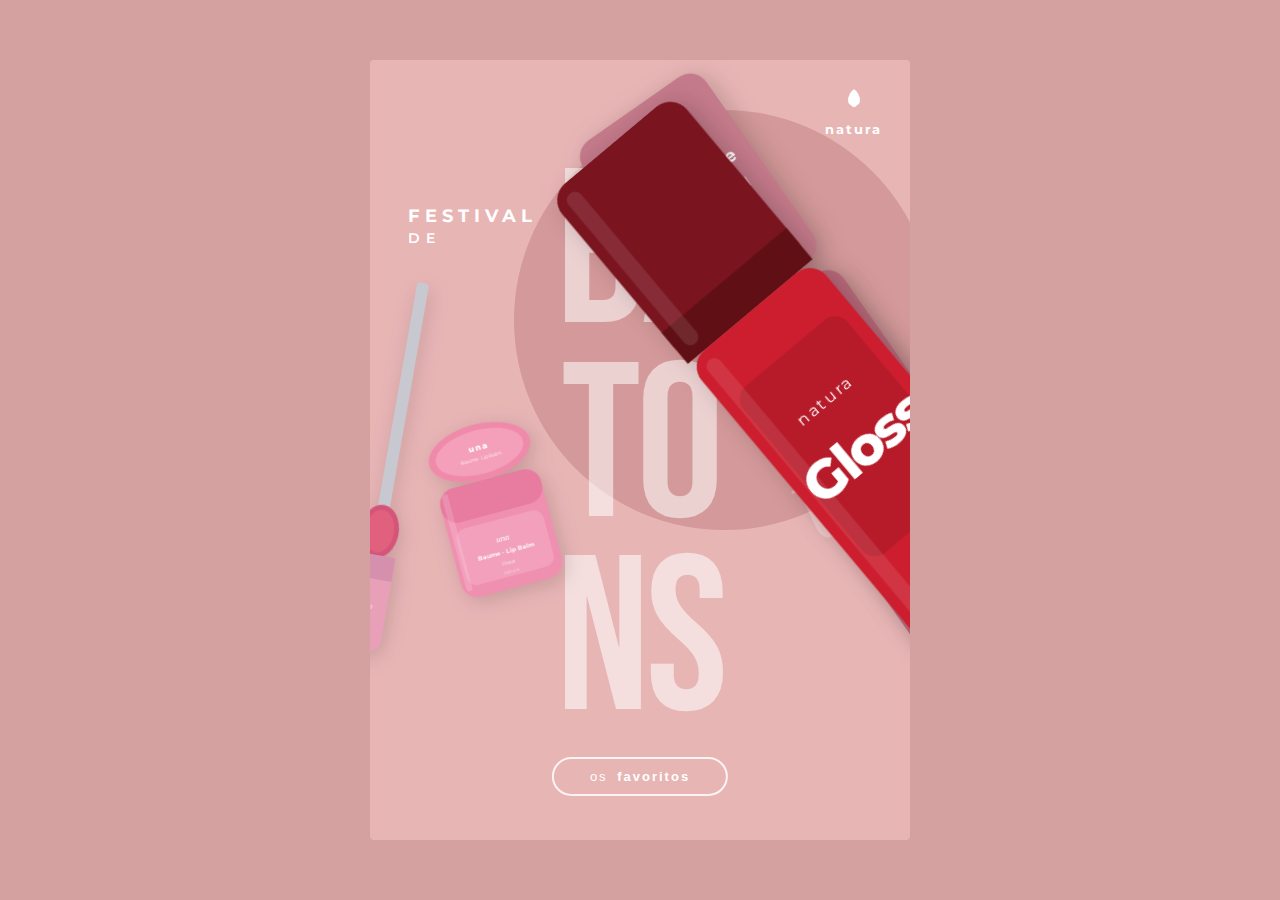
<file: index.html>
<!DOCTYPE html>
<html lang="pt-BR">
<head>
<meta charset="UTF-8">
<meta name="viewport" content="width=device-width, initial-scale=1.0">
<title>Festival de Batons – Natura</title>

<link href="https://fonts.googleapis.com/css2?family=Bebas+Neue&family=Montserrat:wght@400;600;700;800&display=swap" rel="stylesheet">
<link rel="stylesheet" href="style.css">

</head>
<body>

<div class="card">

  <!-- Background circle -->
  <div class="bg-circle"></div>

  <!-- Giant background lettering -->
  <div class="giant-text">BA&#10;TO&#10;NS</div>

  <!-- Natura logo -->
  <div class="logo">
    <svg class="logo-icon" viewBox="0 0 40 40" fill="none" xmlns="http://www.w3.org/2000/svg">
      <path d="M20 8 C20 8 14 12 14 19 C14 24 17 27 20 28 C23 27 26 24 26 19 C26 12 20 8 20 8Z" fill="white" opacity="0.9"/>
      <path d="M20 8 C20 8 26 12 26 19 C26 24 23 27 20 28 C17 27 14 24 14 19 C14 12 20 8 20 8Z" fill="white" opacity="0.7"/>
      <ellipse cx="20" cy="20" rx="5" ry="7" fill="white" opacity="0.9" transform="rotate(60 20 20)"/>
      <ellipse cx="20" cy="20" rx="5" ry="7" fill="white" opacity="0.9" transform="rotate(-60 20 20)"/>
      <ellipse cx="20" cy="20" rx="5" ry="7" fill="white" opacity="0.9"/>
    </svg>
    <span class="logo-name">natura</span>
  </div>

  <!-- Header text -->
  <div class="header-text">
    <span class="festival">festival</span>
    <span class="de">de</span>
  </div>

  <!-- PRODUCT 1 -->
  <div class="product-1">
    <svg viewBox="0 0 80 260" xmlns="http://www.w3.org/2000/svg">
      <rect x="10" y="0" width="60" height="90" rx="8" fill="#c47a8a"/>
      <text x="40" y="30" text-anchor="middle" fill="white" font-size="7" font-family="Montserrat" font-weight="700">Batom/</text>
      <text x="40" y="40" text-anchor="middle" fill="white" font-size="7" font-family="Montserrat" font-weight="700">Labial Matte</text>
      <text x="40" y="52" text-anchor="middle" fill="rgba(255,255,255,0.7)" font-size="5.5" font-family="Montserrat">indutransferível</text>
      <rect x="10" y="96" width="60" height="155" rx="8" fill="#b8697a"/>
      <text x="40" y="185" text-anchor="middle" fill="rgba(255,255,255,0.25)" font-size="52" font-family="Georgia" font-style="italic">una</text>
      <text x="40" y="240" text-anchor="middle" fill="rgba(255,255,255,0.5)" font-size="7" font-family="Montserrat" letter-spacing="1">natura</text>
      <rect x="14" y="100" width="8" height="148" rx="4" fill="rgba(255,255,255,0.12)"/>
    </svg>
  </div>

  <!-- PRODUCT 2 -->
  <div class="product-2">
    <svg viewBox="0 0 50 320" xmlns="http://www.w3.org/2000/svg">
      <rect x="20" y="0" width="10" height="200" rx="3" fill="#c8c8d0"/>
      <ellipse cx="25" cy="210" rx="16" ry="22" fill="#d4547a"/>
      <ellipse cx="25" cy="210" rx="12" ry="18" fill="#e0607e"/>
      <rect x="8" y="230" width="34" height="80" rx="10" fill="#e8a0b8"/>
      <rect x="8" y="230" width="34" height="20" fill="#d490ac"/>
      <text x="25" y="275" text-anchor="middle" fill="rgba(255,255,255,0.6)" font-size="7" font-family="Georgia" font-style="italic">una</text>
    </svg>
  </div>

  <!-- PRODUCT 3 -->
  <div class="product-3">
    <svg viewBox="0 0 130 180" xmlns="http://www.w3.org/2000/svg">
      <ellipse cx="65" cy="30" rx="52" ry="28" fill="#f08aaa"/>
      <ellipse cx="65" cy="30" rx="45" ry="22" fill="#f5a0ba"/>
      <text x="65" y="28" text-anchor="middle" fill="white" font-size="8" font-family="Montserrat" font-weight="800" letter-spacing="1">una</text>
      <text x="65" y="38" text-anchor="middle" fill="rgba(255,255,255,0.8)" font-size="5" font-family="Montserrat">Baume · Lip Balm</text>
      <rect x="13" y="58" width="104" height="112" rx="16" fill="#f090b0"/>
      <rect x="13" y="58" width="104" height="35" rx="16" fill="#e87ca0"/>
      <rect x="20" y="100" width="90" height="58" rx="10" fill="rgba(255,255,255,0.15)"/>
      <text x="65" y="122" text-anchor="middle" fill="white" font-size="9" font-family="Georgia" font-style="italic">una</text>
      <text x="65" y="135" text-anchor="middle" fill="rgba(255,255,255,0.9)" font-size="6" font-family="Montserrat" font-weight="700">Baume · Lip Balm</text>
      <text x="65" y="146" text-anchor="middle" fill="rgba(255,255,255,0.7)" font-size="5.5" font-family="Montserrat">Rosa</text>
      <text x="65" y="155" text-anchor="middle" fill="rgba(255,255,255,0.5)" font-size="5" font-family="Montserrat">natura</text>
      <rect x="17" y="62" width="6" height="100" rx="3" fill="rgba(255,255,255,0.15)"/>
    </svg>
  </div>

  <!-- PRODUCT 4 -->
  <div class="product-4">
    <svg viewBox="0 0 70 240" xmlns="http://www.w3.org/2000/svg">
      <rect x="5" y="0" width="60" height="80" rx="8" fill="#7a1520"/>
      <rect x="5" y="65" width="60" height="15" fill="#601015"/>
      <rect x="5" y="80" width="60" height="150" rx="8" fill="#cc1e2e"/>
      <rect x="10" y="100" width="50" height="80" rx="6" fill="rgba(0,0,0,0.1)"/>
      <text x="35" y="125" text-anchor="middle" fill="white" font-size="6" font-family="Montserrat" letter-spacing="1">natura</text>
      <text x="35" y="152" text-anchor="middle" fill="white" font-size="20" font-family="Montserrat" font-weight="800" letter-spacing="-1">Gloss</text>
      <rect x="9" y="4" width="6" height="72" rx="3" fill="rgba(255,255,255,0.1)"/>
      <rect x="9" y="84" width="6" height="142" rx="3" fill="rgba(255,255,255,0.1)"/>
    </svg>
  </div>

  <button class="cta-btn"><span>os</span> favoritos</button>

</div>

</body>
</html>
</file>
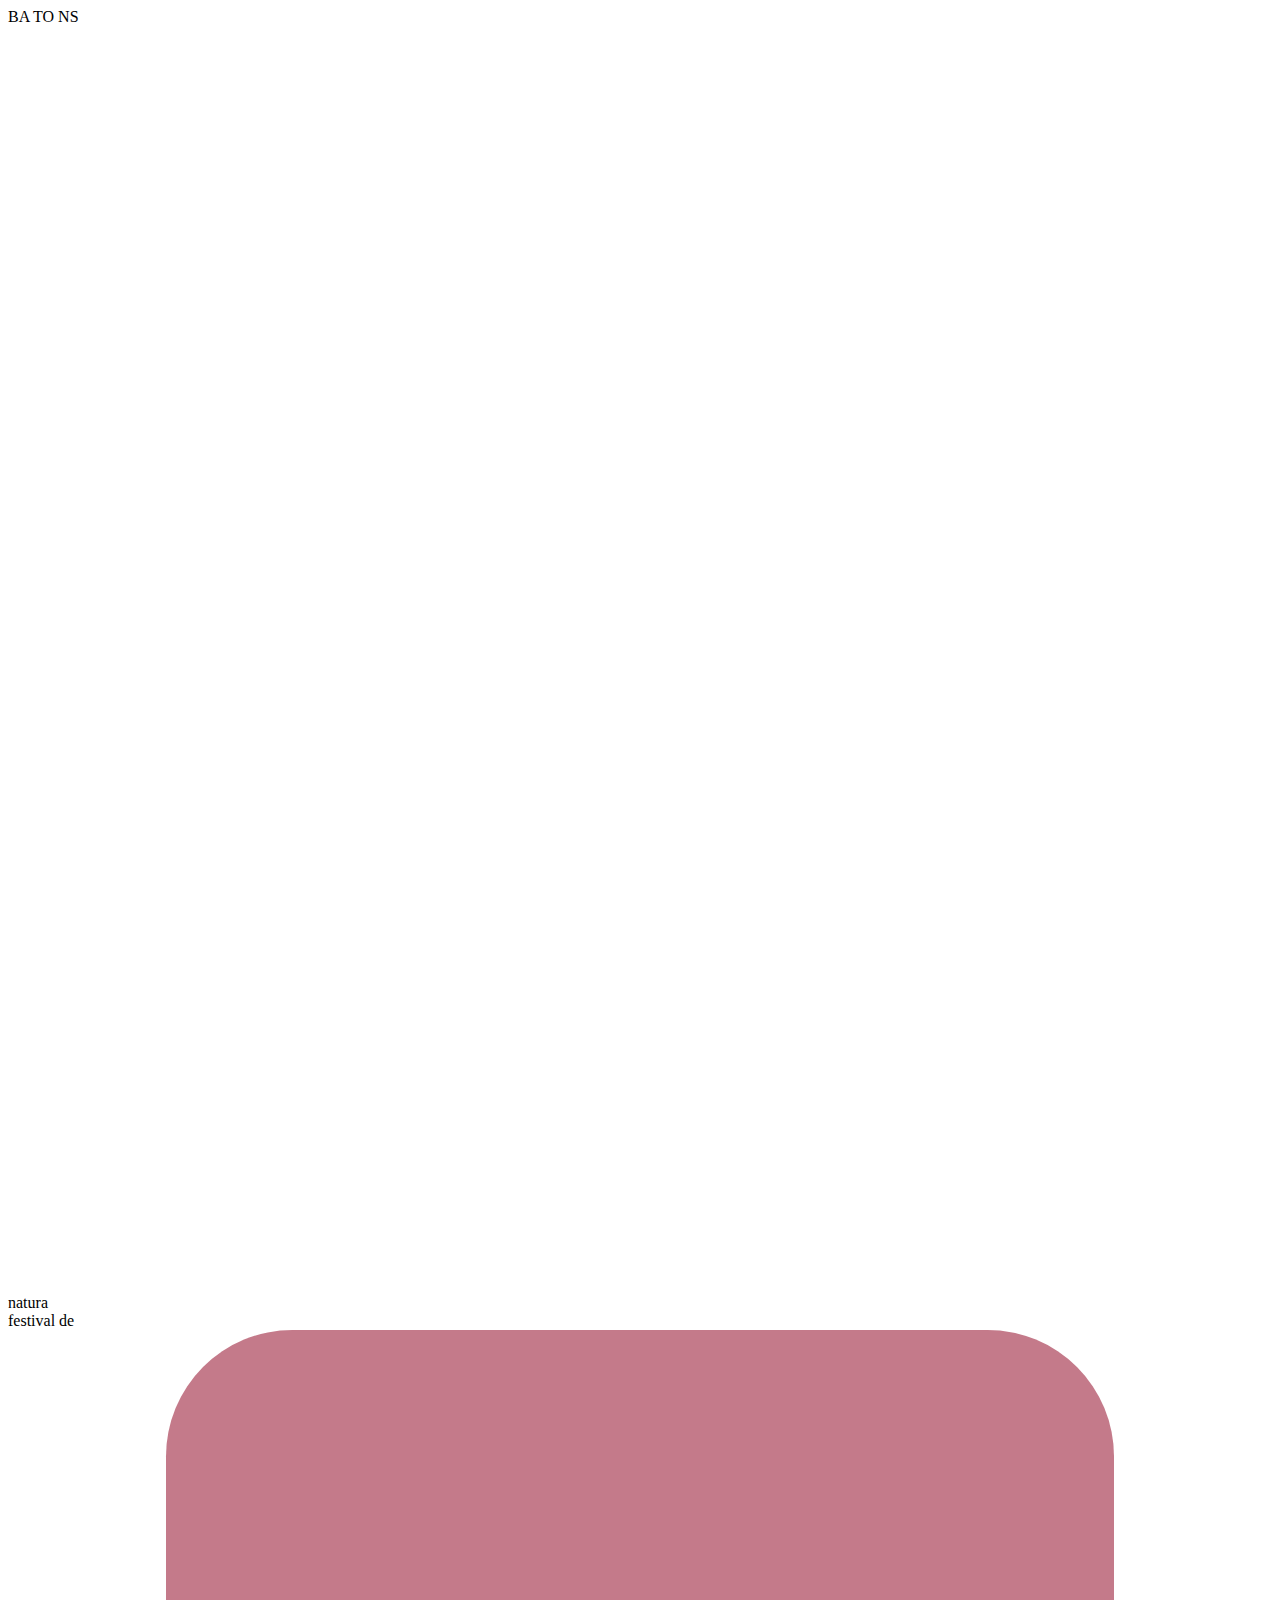
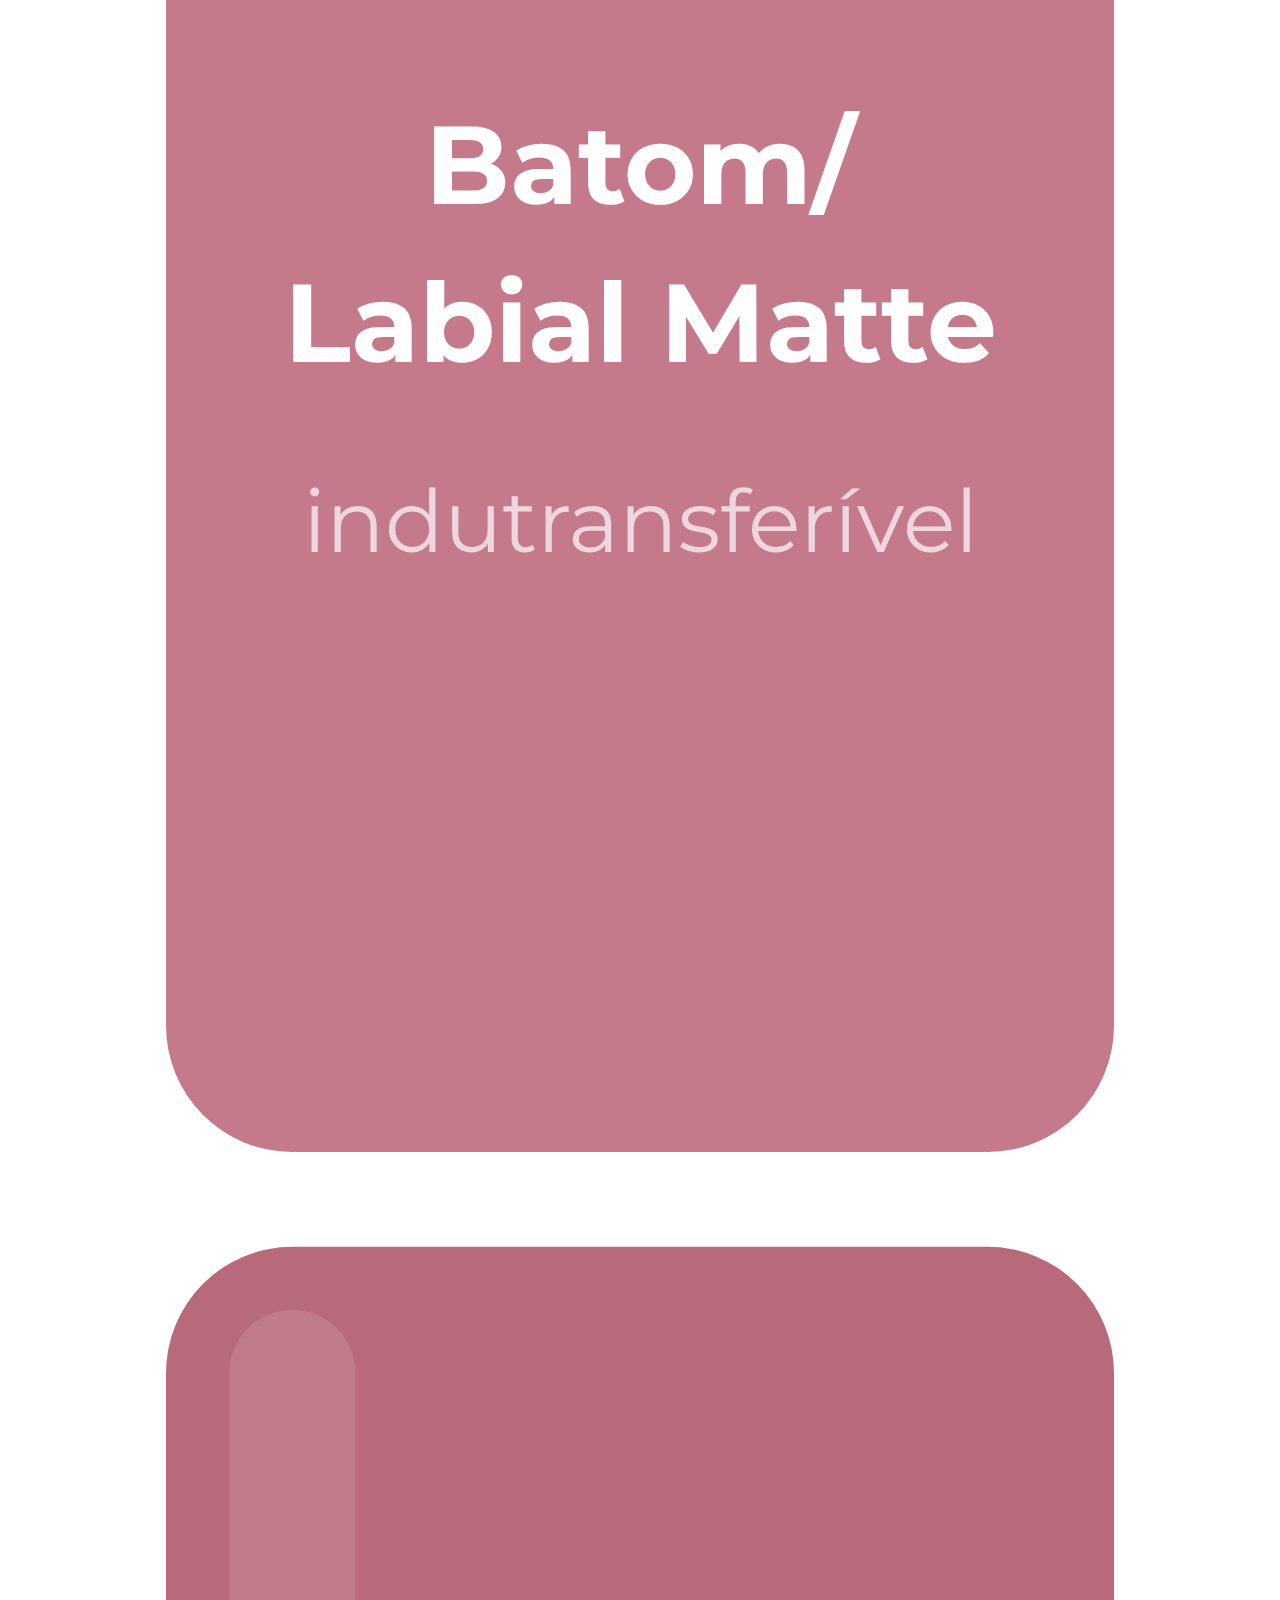
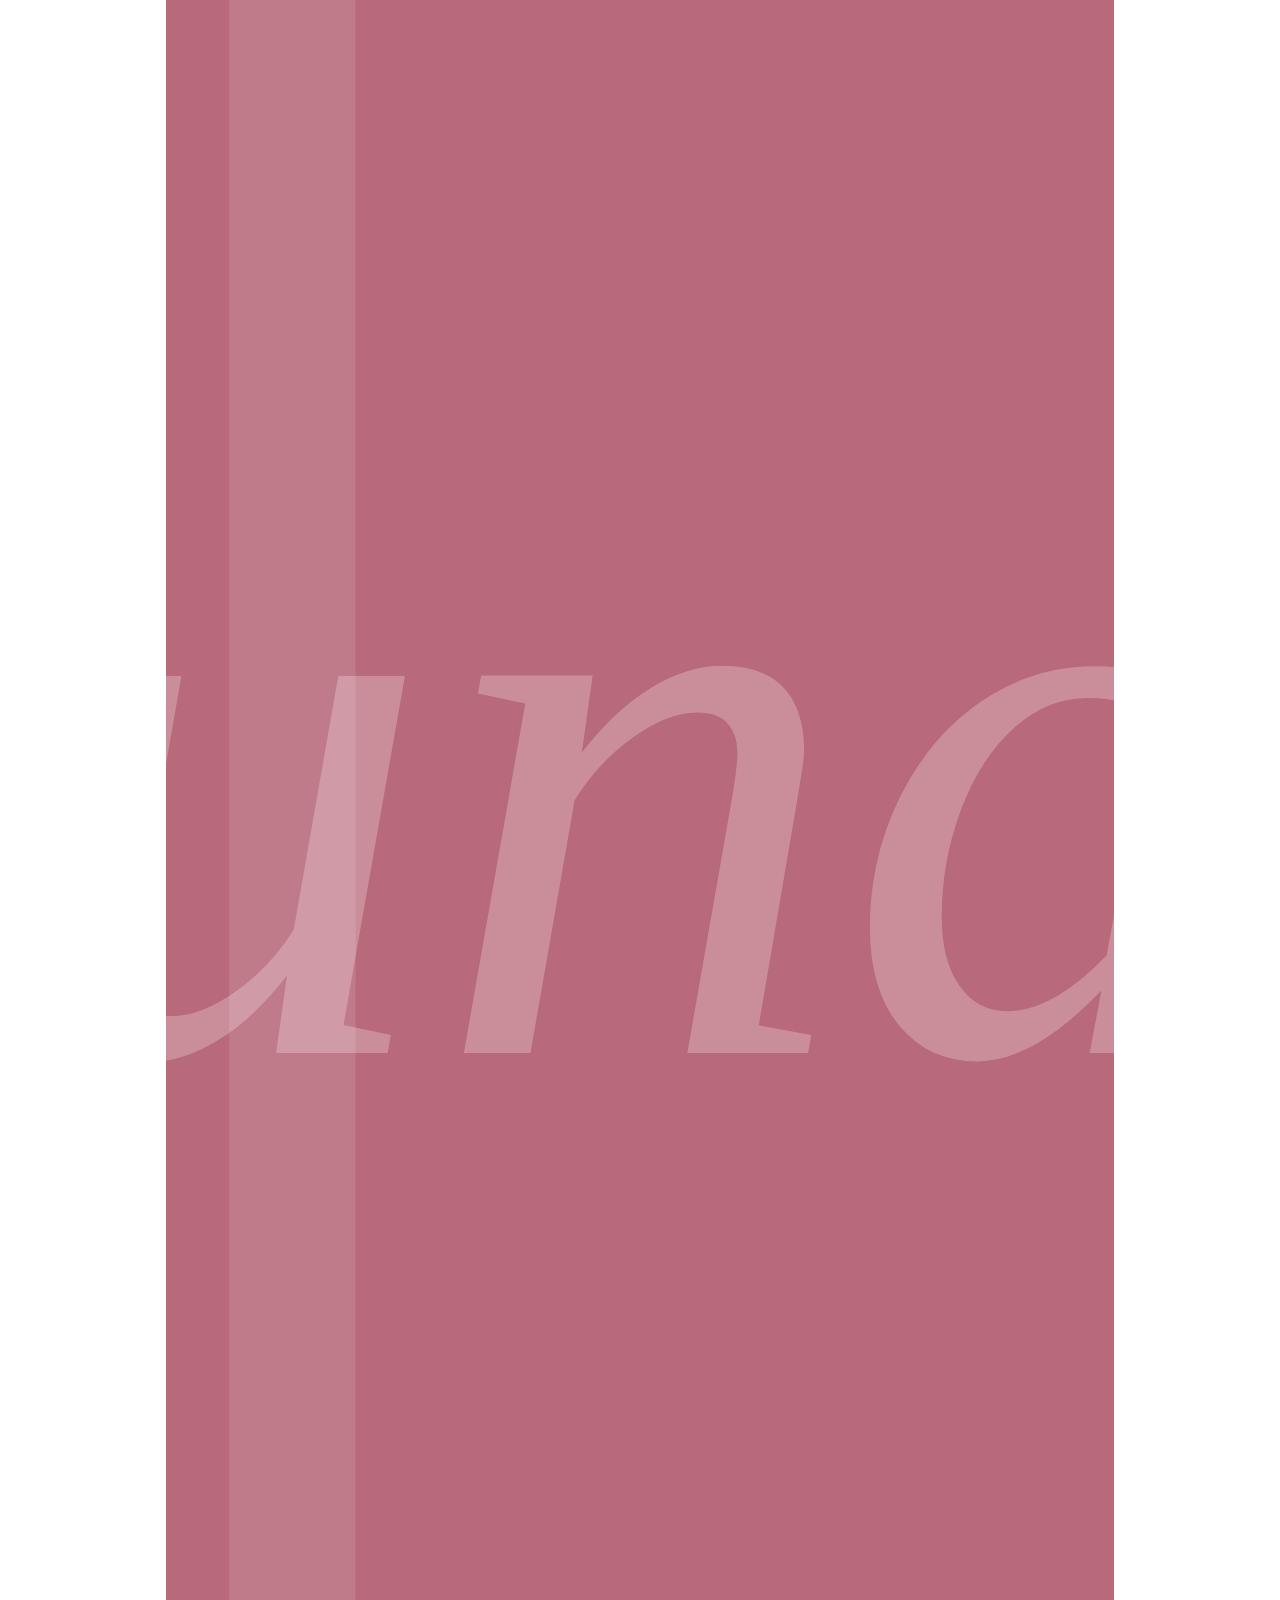
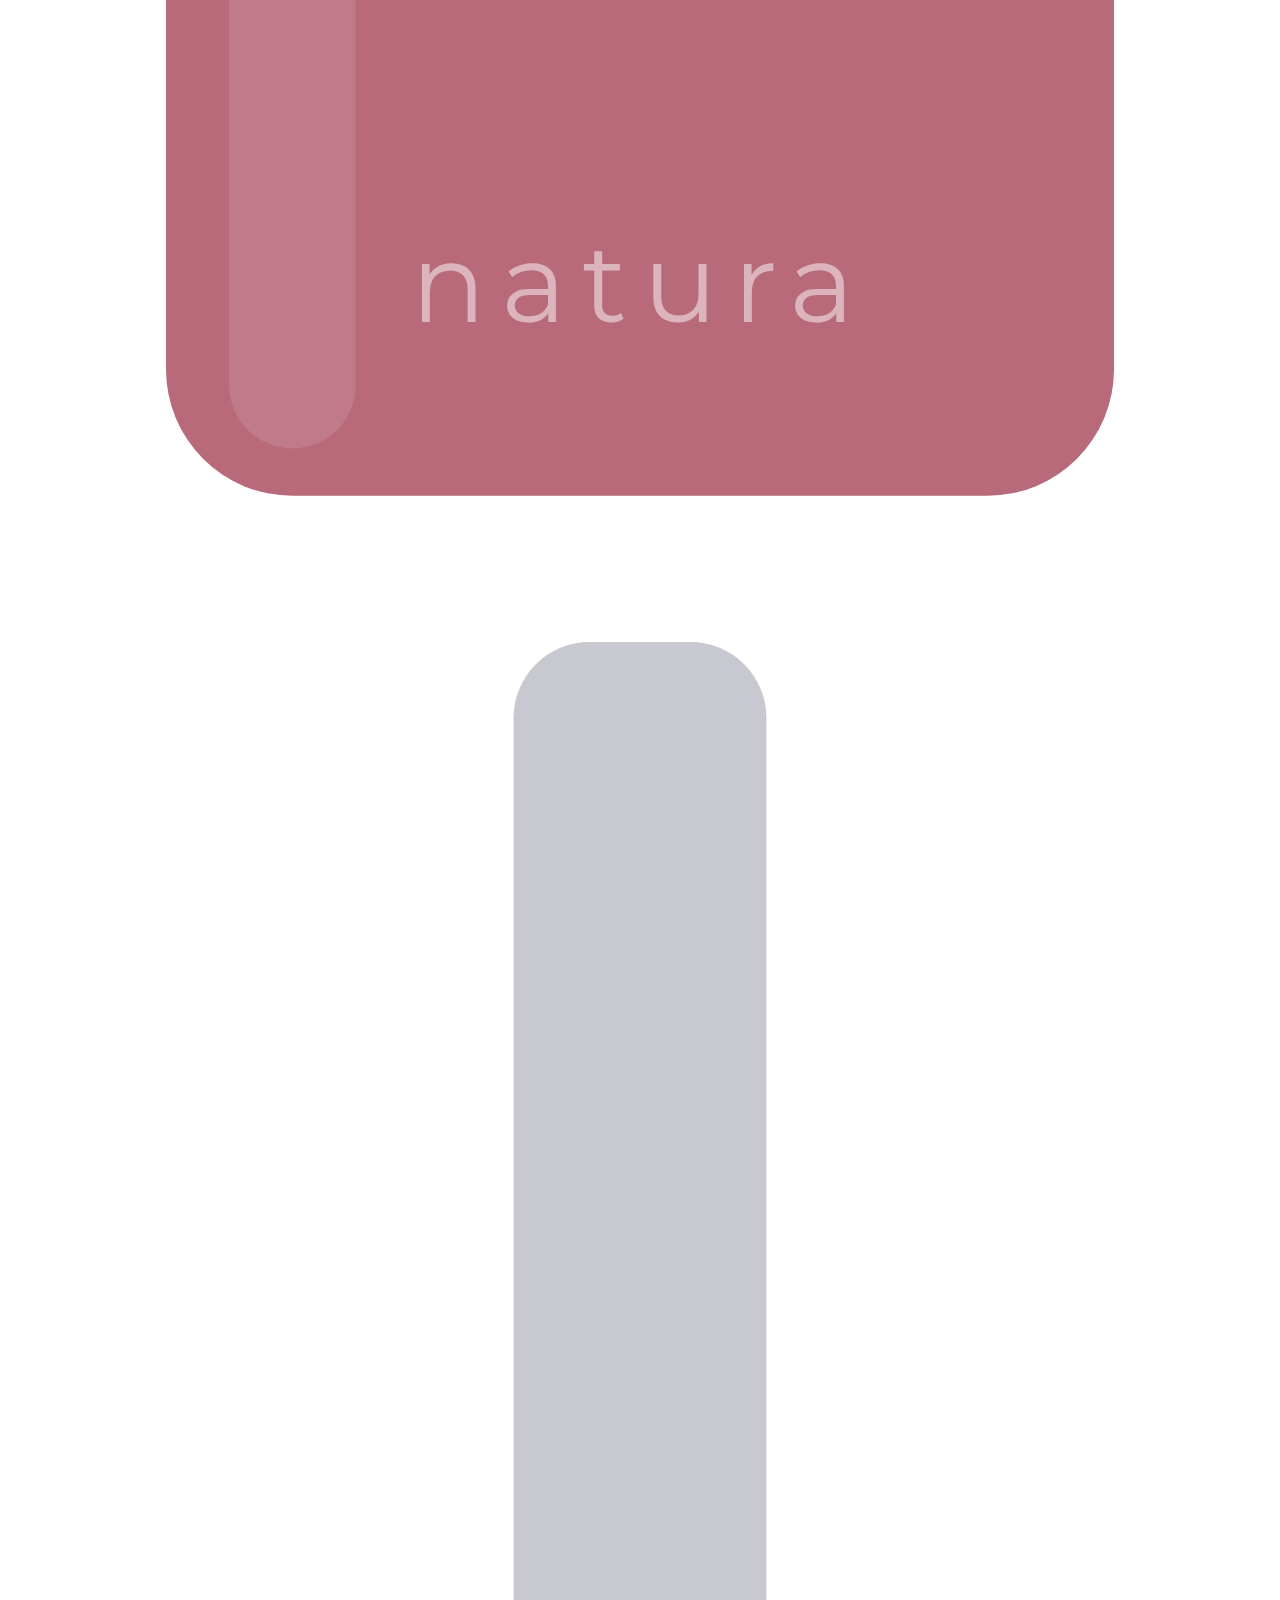
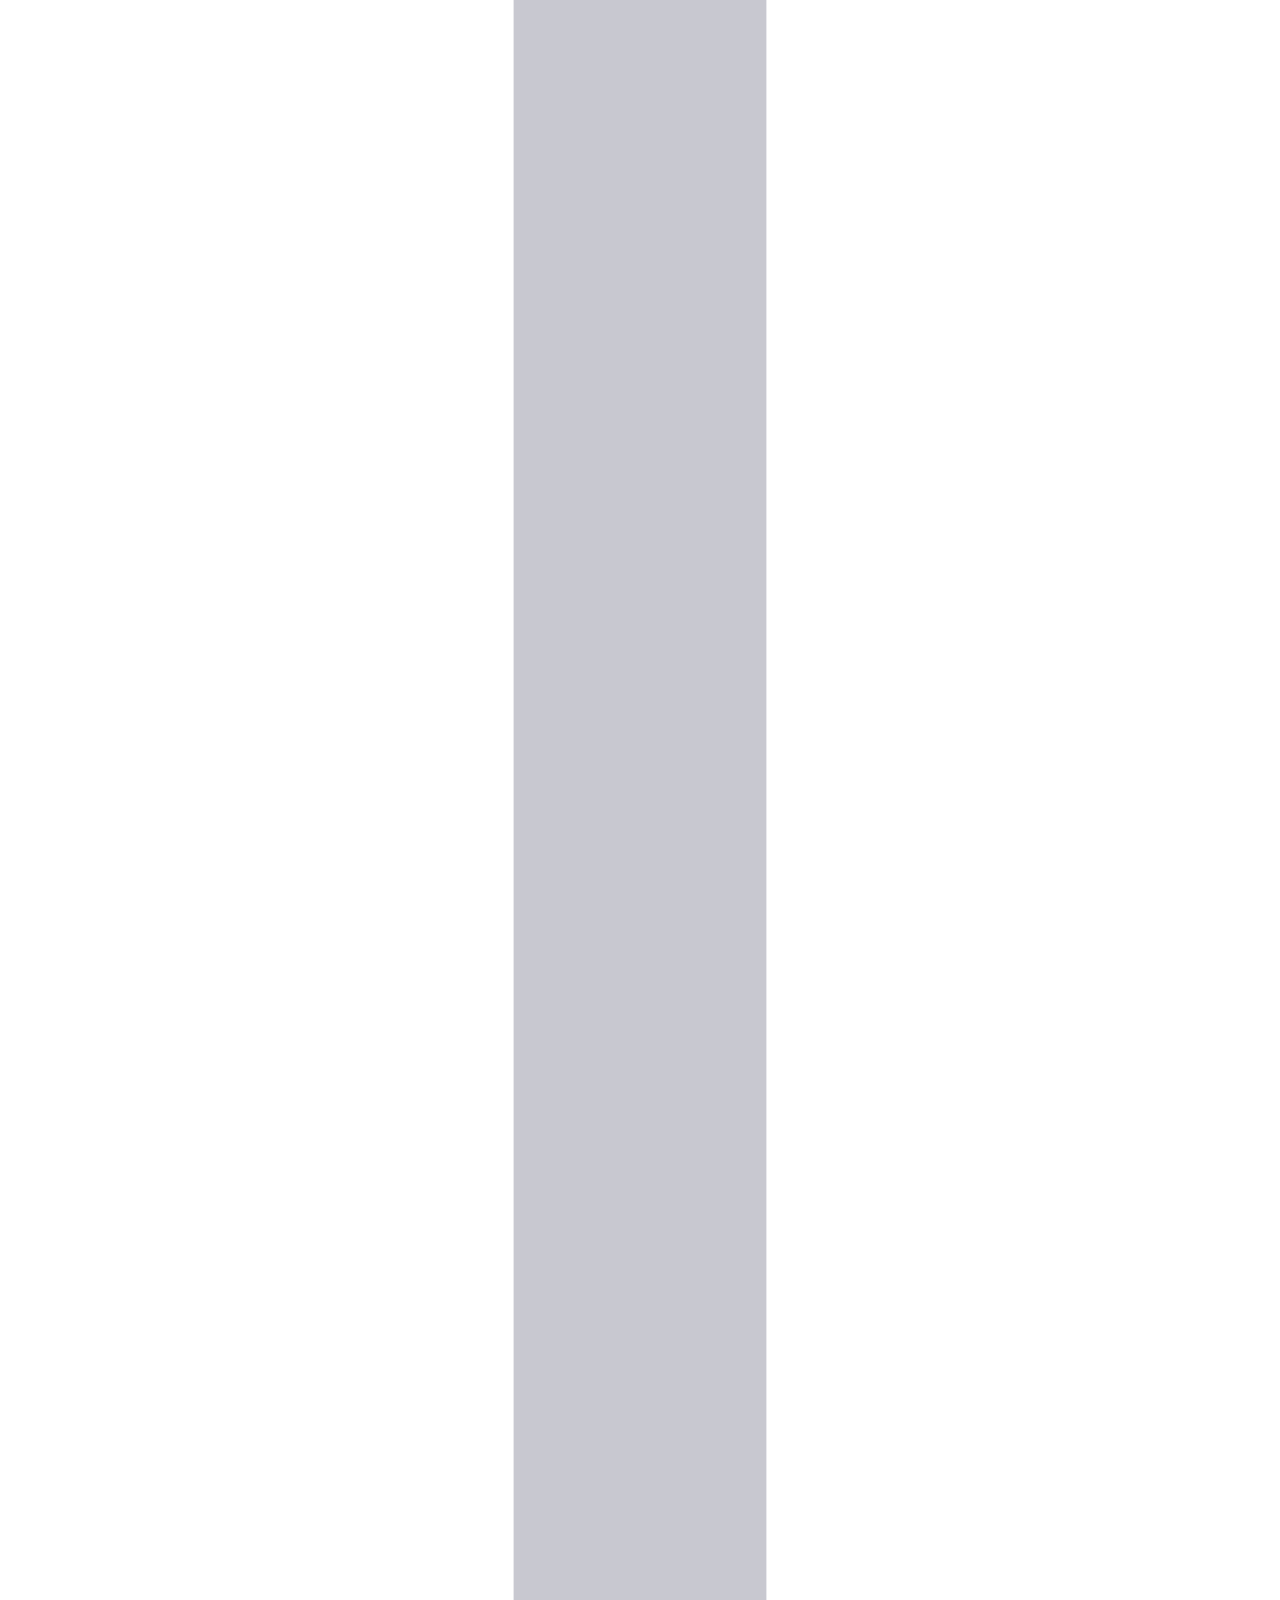
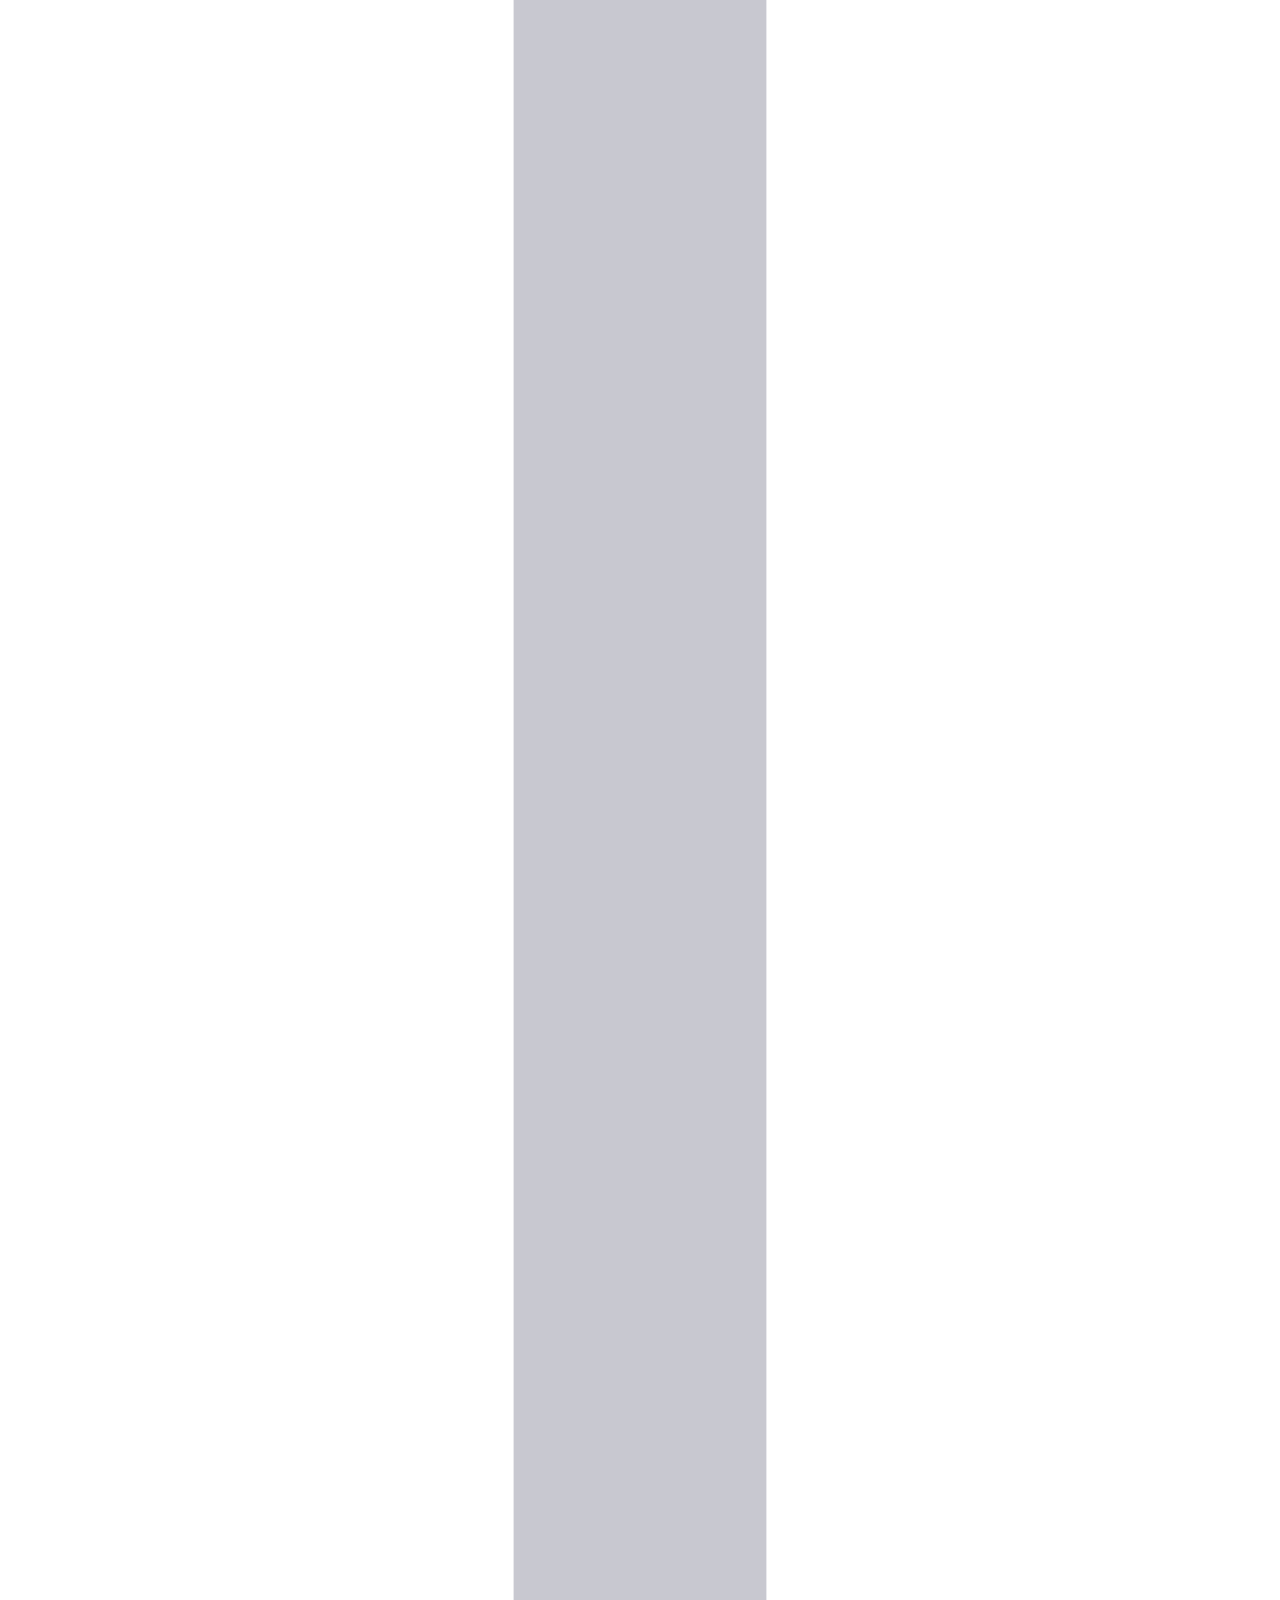
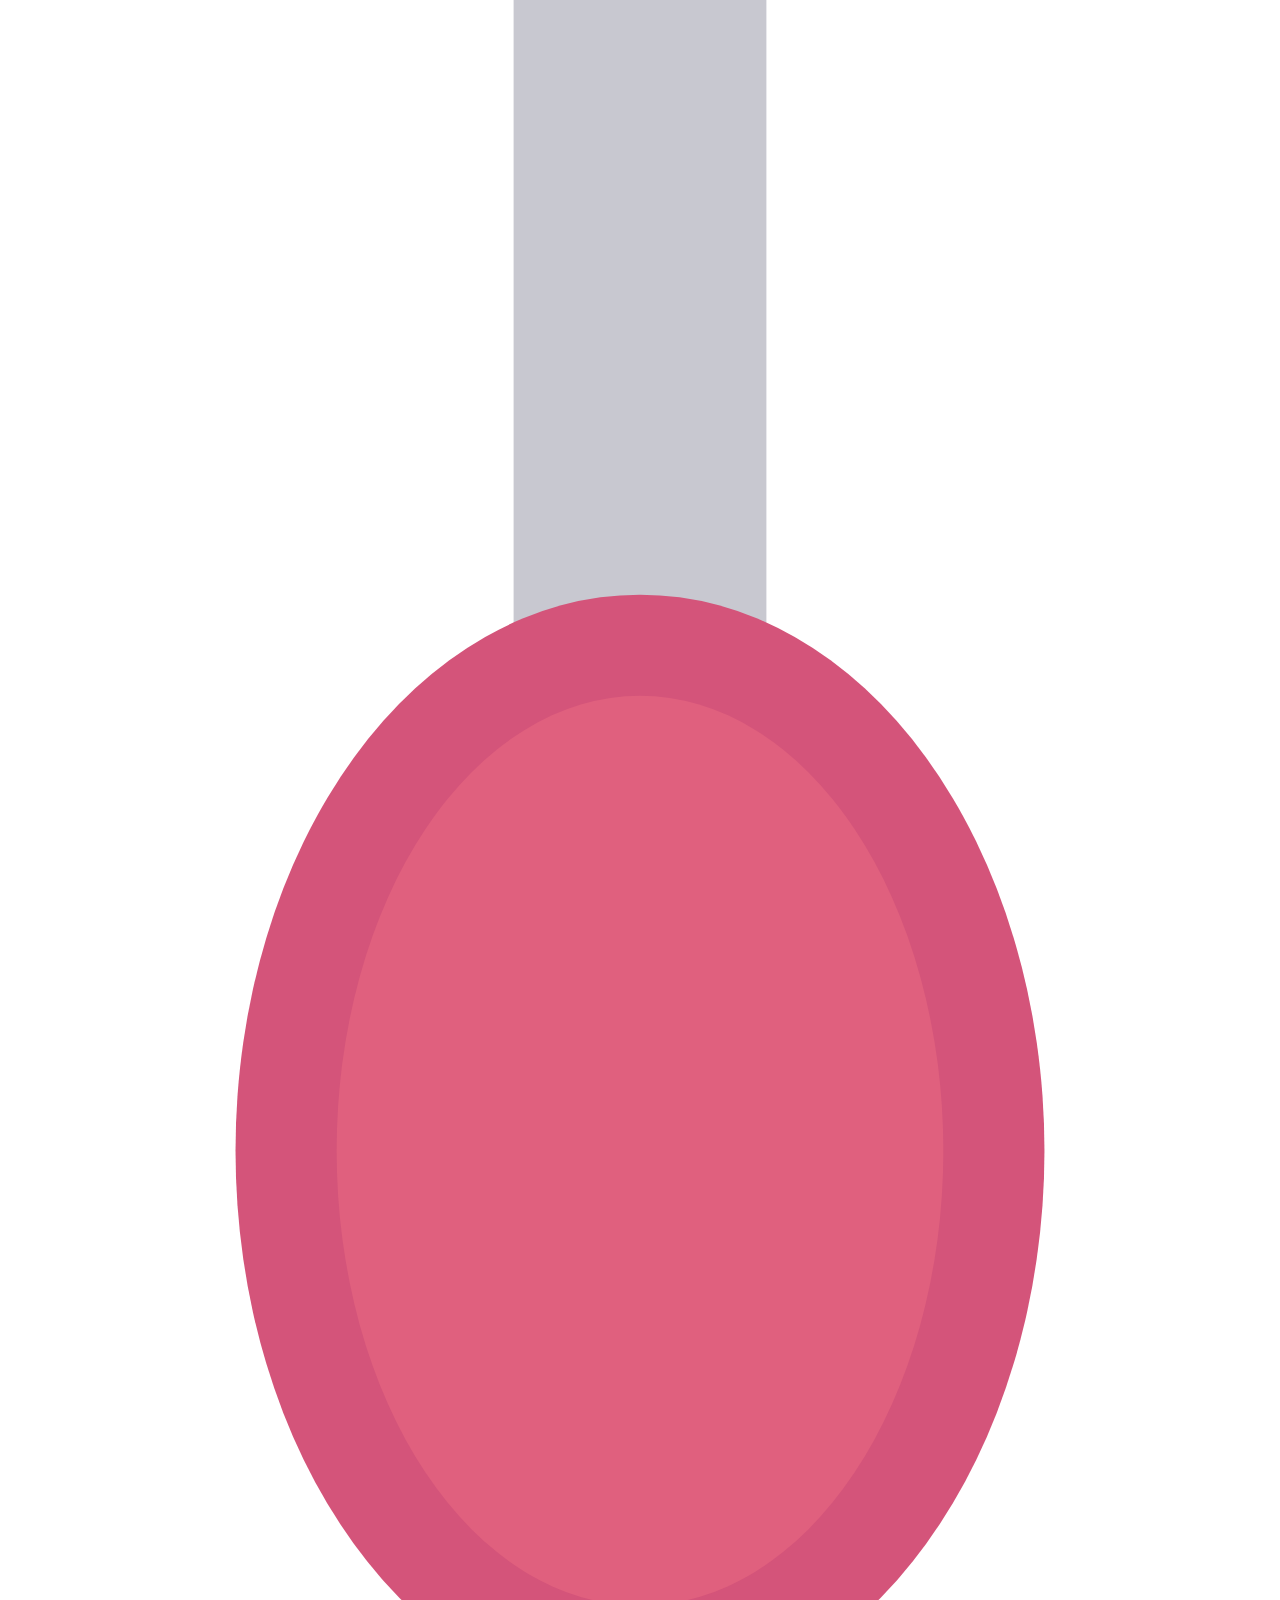
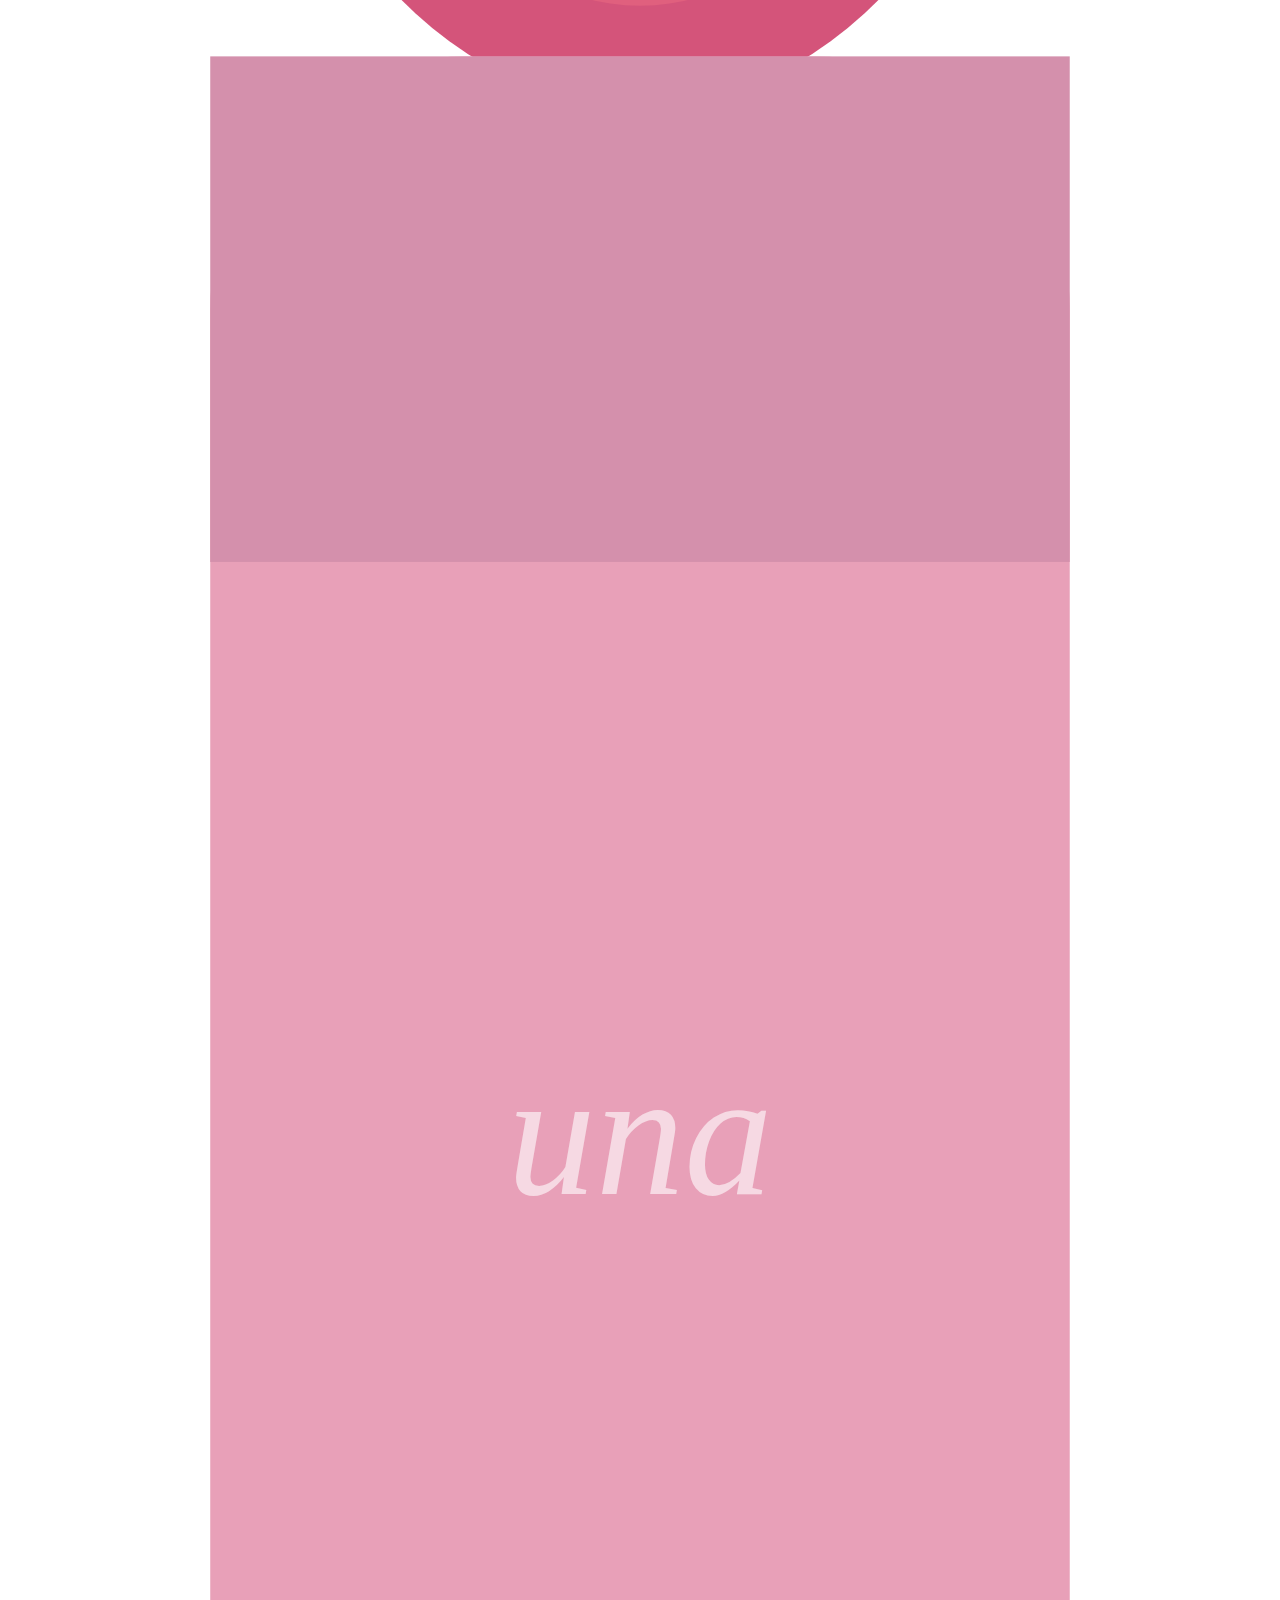
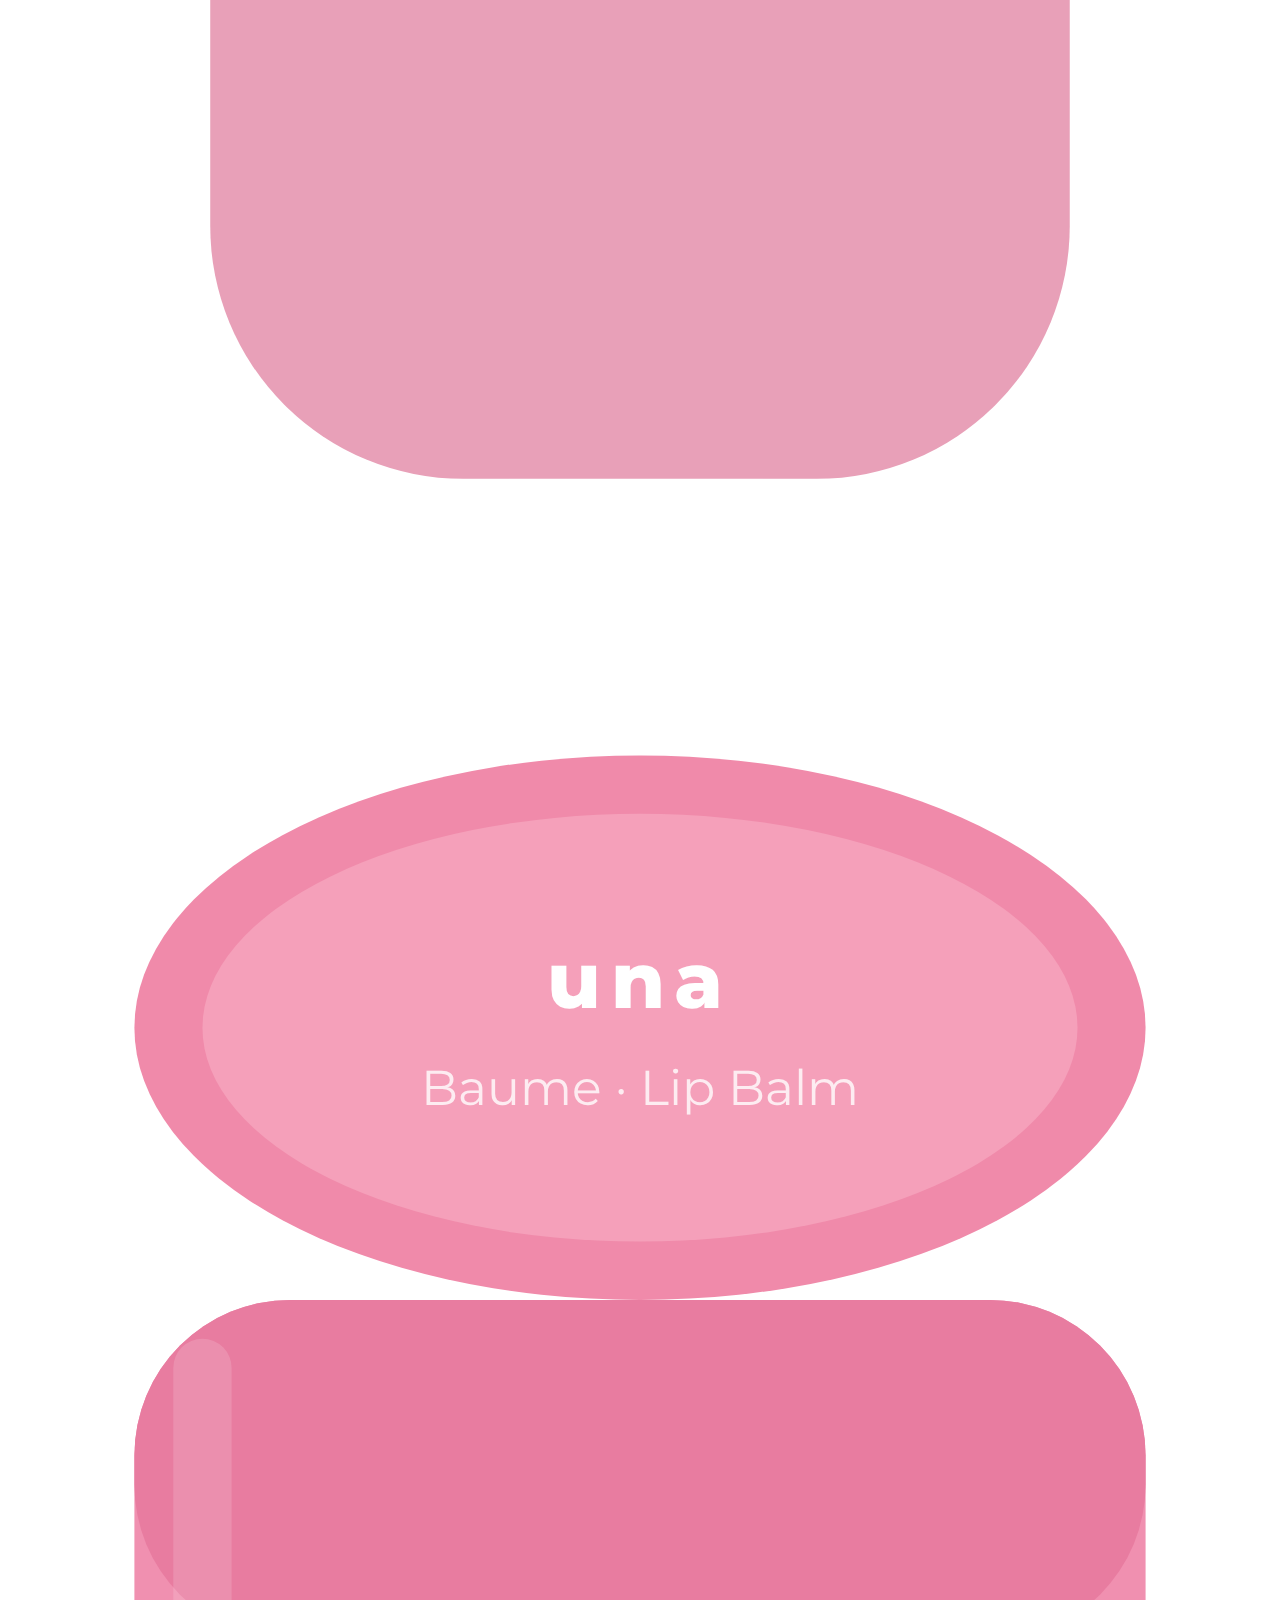
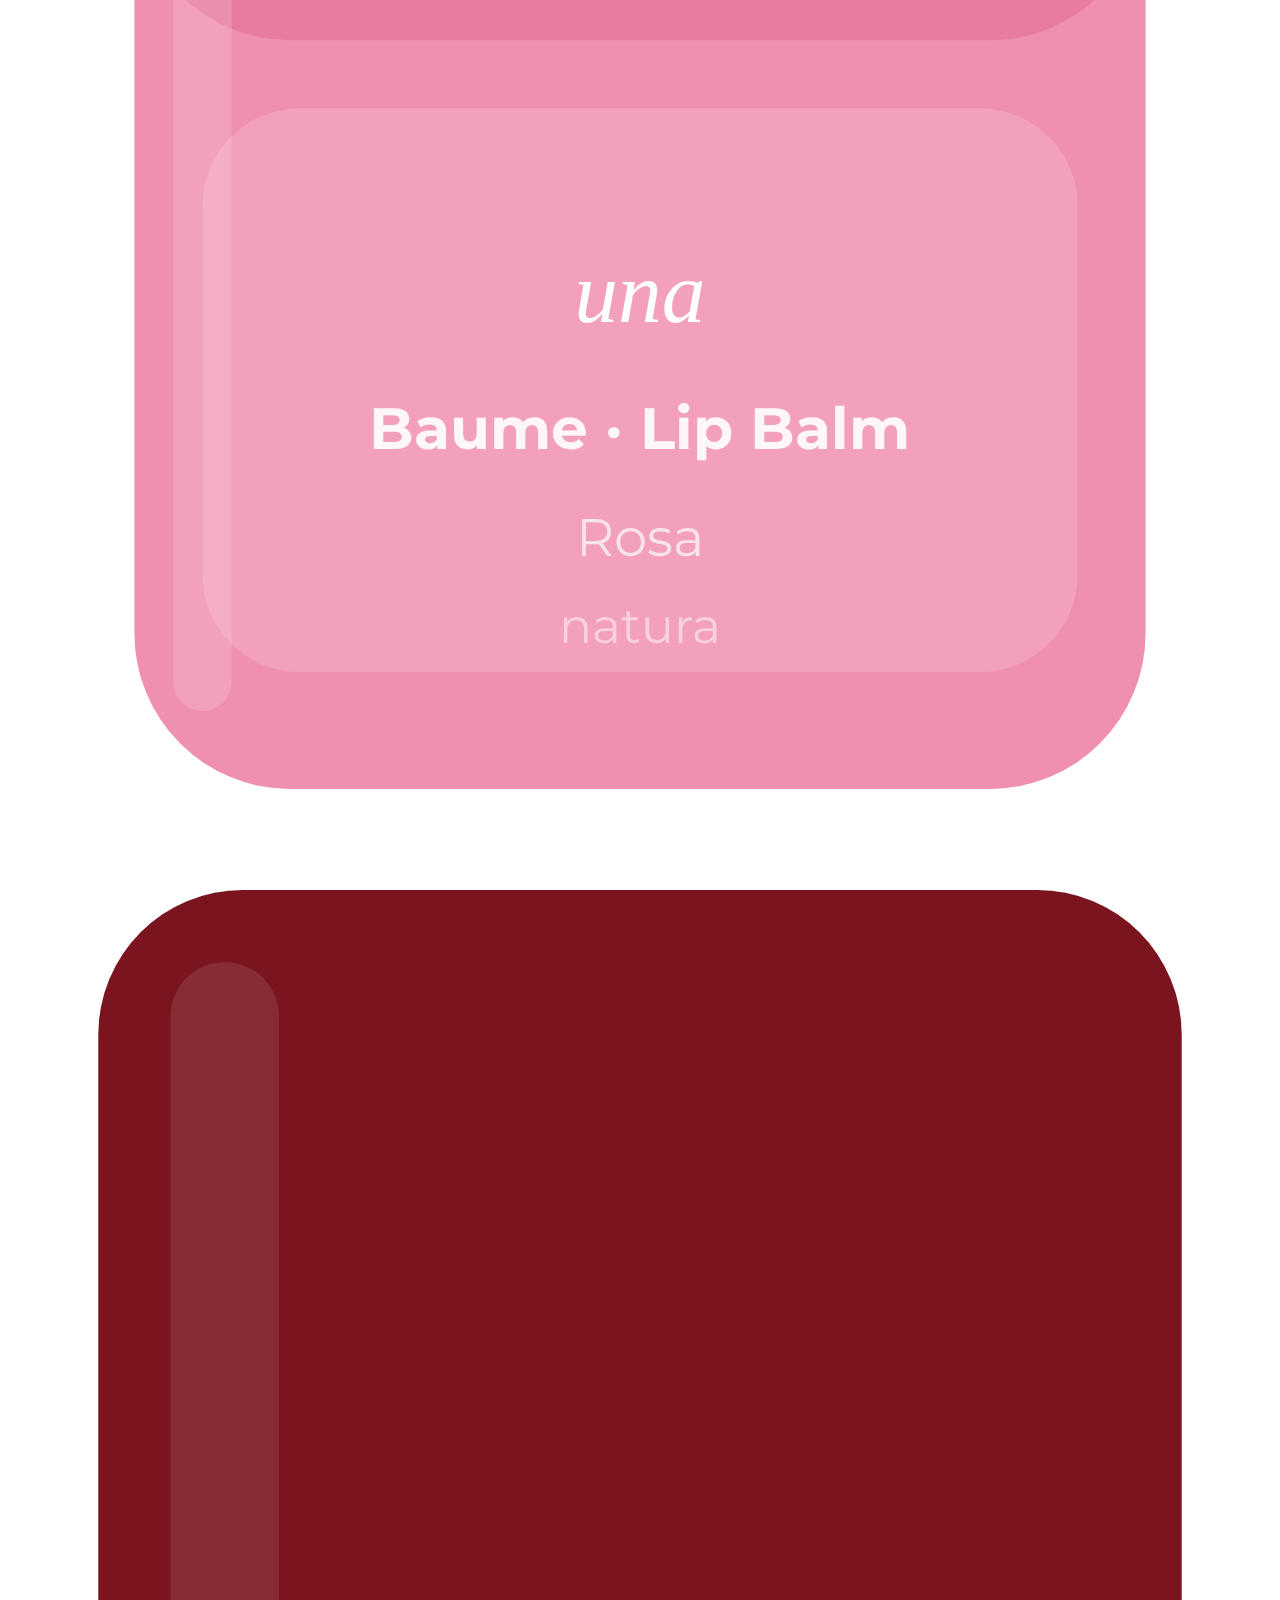
<file: .history/index_20260220231444.html>
<!DOCTYPE html>
<html lang="pt-BR">
<head>
<meta charset="UTF-8">
<meta name="viewport" content="width=device-width, initial-scale=1.0">
<title>Festival de Batons – Natura</title>
<link href="https://fonts.googleapis.com/css2?family=Bebas+Neue&family=Montserrat:wght@400;600;700;800&display=swap" rel="stylesheet">
</head>
<body>
<div class="card">
  <!-- Background circle -->
  <div class="bg-circle"></div>
  
  <!-- Giant background lettering -->
  <div class="giant-text">BA&#10;TO&#10;NS</div>
  
  <!-- Natura logo -->
  <div class="logo">
    <!-- Simple lotus/flower icon approximation -->
    <svg class="logo-icon" viewBox="0 0 40 40" fill="none" xmlns="http://www.w3.org/2000/svg">
      <path d="M20 8 C20 8 14 12 14 19 C14 24 17 27 20 28 C23 27 26 24 26 19 C26 12 20 8 20 8Z" fill="white" opacity="0.9"/>
      <path d="M20 8 C20 8 26 12 26 19 C26 24 23 27 20 28 C17 27 14 24 14 19 C14 12 20 8 20 8Z" fill="white" opacity="0.7"/>
      <ellipse cx="20" cy="20" rx="5" ry="7" fill="white" opacity="0.9" transform="rotate(60 20 20)"/>
      <ellipse cx="20" cy="20" rx="5" ry="7" fill="white" opacity="0.9" transform="rotate(-60 20 20)"/>
      <ellipse cx="20" cy="20" rx="5" ry="7" fill="white" opacity="0.9"/>
    </svg>
    <span class="logo-name">natura</span>
  </div>
  
  <!-- Header text -->
  <div class="header-text">
    <span class="festival">festival</span>
    <span class="de">de</span>
  </div>
  
  <!-- PRODUCT 1: Matte Liquid Lipstick (mauve/nude, top right diagonal) -->
  <div class="product-1">
    <svg viewBox="0 0 80 260" xmlns="http://www.w3.org/2000/svg">
      <!-- Cap -->
      <rect x="10" y="0" width="60" height="90" rx="8" fill="#c47a8a"/>
      <text x="40" y="30" text-anchor="middle" fill="white" font-size="7" font-family="Montserrat" font-weight="700">Batom/</text>
      <text x="40" y="40" text-anchor="middle" fill="white" font-size="7" font-family="Montserrat" font-weight="700">Labial Matte</text>
      <text x="40" y="52" text-anchor="middle" fill="rgba(255,255,255,0.7)" font-size="5.5" font-family="Montserrat">indutransferível</text>
      <!-- Tube body -->
      <rect x="10" y="96" width="60" height="155" rx="8" fill="#b8697a"/>
      <!-- una branding -->
      <text x="40" y="185" text-anchor="middle" fill="rgba(255,255,255,0.25)" font-size="52" font-family="Georgia" font-style="italic">una</text>
      <text x="40" y="240" text-anchor="middle" fill="rgba(255,255,255,0.5)" font-size="7" font-family="Montserrat" letter-spacing="1">natura</text>
      <!-- Shine -->
      <rect x="14" y="100" width="8" height="148" rx="4" fill="rgba(255,255,255,0.12)"/>
    </svg>
  </div>
  
  <!-- PRODUCT 2: Lip gloss wand (left side, open applicator) -->
  <div class="product-2">
    <svg viewBox="0 0 50 320" xmlns="http://www.w3.org/2000/svg">
      <!-- Wand stick -->
      <rect x="20" y="0" width="10" height="200" rx="3" fill="#c8c8d0"/>
      <!-- Applicator tip (teardrop/doe foot) -->
      <ellipse cx="25" cy="210" rx="16" ry="22" fill="#d4547a"/>
      <ellipse cx="25" cy="210" rx="12" ry="18" fill="#e0607e"/>
      <!-- Tube bottom portion (pink) -->
      <rect x="8" y="230" width="34" height="80" rx="10" fill="#e8a0b8"/>
      <rect x="8" y="230" width="34" height="20" rx="0" fill="#d490ac"/>
      <text x="25" y="275" text-anchor="middle" fill="rgba(255,255,255,0.6)" font-size="7" font-family="Georgia" font-style="italic">una</text>
    </svg>
  </div>
  
  <!-- PRODUCT 3: Round balm / baume compact (center, pink) -->
  <div class="product-3">
    <svg viewBox="0 0 130 180" xmlns="http://www.w3.org/2000/svg">
      <!-- Lid (off, separate oval shown slightly open) -->
      <ellipse cx="65" cy="30" rx="52" ry="28" fill="#f08aaa"/>
      <ellipse cx="65" cy="30" rx="45" ry="22" fill="#f5a0ba"/>
      <text x="65" y="28" text-anchor="middle" fill="white" font-size="8" font-family="Montserrat" font-weight="800" letter-spacing="1">una</text>
      <text x="65" y="38" text-anchor="middle" fill="rgba(255,255,255,0.8)" font-size="5" font-family="Montserrat">Baume · Lip Balm</text>
      <!-- Body tube -->
      <rect x="13" y="58" width="104" height="112" rx="16" fill="#f090b0"/>
      <rect x="13" y="58" width="104" height="35" rx="16" fill="#e87ca0"/>
      <!-- Label area -->
      <rect x="20" y="100" width="90" height="58" rx="10" fill="rgba(255,255,255,0.15)"/>
      <text x="65" y="122" text-anchor="middle" fill="white" font-size="9" font-family="Georgia" font-style="italic">una</text>
      <text x="65" y="135" text-anchor="middle" fill="rgba(255,255,255,0.9)" font-size="6" font-family="Montserrat" font-weight="700">Baume · Lip Balm</text>
      <text x="65" y="146" text-anchor="middle" fill="rgba(255,255,255,0.7)" font-size="5.5" font-family="Montserrat">Rosa</text>
      <text x="65" y="155" text-anchor="middle" fill="rgba(255,255,255,0.5)" font-size="5" font-family="Montserrat">natura</text>
      <!-- Shine -->
      <rect x="17" y="62" width="6" height="100" rx="3" fill="rgba(255,255,255,0.15)"/>
    </svg>
  </div>
  
  <!-- PRODUCT 4: Red Gloss (bottom right, diagonal) -->
  <div class="product-4">
    <svg viewBox="0 0 70 240" xmlns="http://www.w3.org/2000/svg">
      <!-- Cap - dark red/maroon -->
      <rect x="5" y="0" width="60" height="80" rx="8" fill="#7a1520"/>
      <rect x="5" y="65" width="60" height="15" rx="0" fill="#601015"/>
      <!-- Body - vibrant red -->
      <rect x="5" y="80" width="60" height="150" rx="8" fill="#cc1e2e"/>
      <!-- Gloss label -->
      <rect x="10" y="100" width="50" height="80" rx="6" fill="rgba(0,0,0,0.1)"/>
      <text x="35" y="125" text-anchor="middle" fill="white" font-size="6" font-family="Montserrat" letter-spacing="1">natura</text>
      <text x="35" y="152" text-anchor="middle" fill="white" font-size="20" font-family="Montserrat" font-weight="800" letter-spacing="-1">Gloss</text>
      <!-- Shine on cap -->
      <rect x="9" y="4" width="6" height="72" rx="3" fill="rgba(255,255,255,0.1)"/>
      <!-- Shine on body -->
      <rect x="9" y="84" width="6" height="142" rx="3" fill="rgba(255,255,255,0.1)"/>
    </svg>
  </div>
  
  <!-- CTA Button -->
  <button class="cta-btn"><span>os</span> favoritos</button>
</div>
</body>
</html>
</file>
<file: style.css>
*, *::before, *::after { 
  box-sizing: border-box; 
  margin: 0; 
  padding: 0; 
}

body {
  display: flex;
  justify-content: center;
  align-items: center;
  min-height: 100vh;
  background: #d4a0a0;
  font-family: 'Montserrat', sans-serif;
}

/* CARD*/
.card {
  position: relative;
  width: 540px;
  height: 780px;
  background: #e8b5b5;
  overflow: hidden;
  border-radius: 4px;
}

/* BACKGROUND CIRCLE  */
.bg-circle {
  position: absolute;
  width: 420px;
  height: 420px;
  background: #d4999a;
  border-radius: 50%;
  top: 50px;
  left: 50%;
  transform: translateX(-30%);
  z-index: 0;
}

/* ── GIANT LETTERING ── */
.giant-text {
  position: absolute;
  top: 50%;
  left: 50%;
  transform: translate(-50%, -50%);
  font-family: 'Bebas Neue', sans-serif;
  font-size: 220px;
  line-height: 0.88;
  color: rgba(255,255,255,0.55);
  letter-spacing: -4px;
  text-align: center;
  white-space: pre-line;
  z-index: 1;
  pointer-events: none;
  user-select: none;
  width: 100%;
}

/* ── HEADER TEXT ── */
.header-text {
  position: absolute;
  top: 145px;
  left: 38px;
  z-index: 3;
}

.header-text .festival {
  font-weight: 700;
  font-size: 18px;
  letter-spacing: 5px;
  color: #fff;
  text-transform: uppercase;
  display: block;
}

.header-text .de {
  font-weight: 600;
  font-size: 14px;
  letter-spacing: 6px;
  color: #fff;
  text-transform: uppercase;
  display: block;
  margin-top: 2px;
}

/* ── LOGO ── */
.logo {
  position: absolute;
  top: 22px;
  right: 28px;
  z-index: 5;
  display: flex;
  flex-direction: column;
  align-items: center;
  gap: 3px;
}

.logo-icon {
  width: 36px;
  height: 36px;
}

.logo-name {
  font-size: 13px;
  font-weight: 700;
  color: #fff;
  letter-spacing: 2px;
}

/* ── PRODUCTS ── */
.product-1 {
  position: absolute;
  top: -10px;
  right: -10px;
  width: 200px;
  transform: rotate(-35deg);
  z-index: 4;
  filter: drop-shadow(4px 6px 12px rgba(0,0,0,0.18));
}

.product-2 {
  position: absolute;
  top: 220px;
  left: -10px;
  width: 60px;
  transform: rotate(10deg);
  z-index: 4;
  filter: drop-shadow(3px 5px 10px rgba(0,0,0,0.15));
}

.product-3 {
  position: absolute;
  top: 360px;
  left: 60px;
  width: 130px;
  transform: rotate(-15deg);
  z-index: 4;
  filter: drop-shadow(3px 5px 10px rgba(0,0,0,0.15));
}

.product-4 {
  position: absolute;
  bottom: 120px;
  right: -5px;
  width: 190px;
  transform: rotate(-40deg);
  z-index: 4;
  filter: drop-shadow(4px 6px 12px rgba(0,0,0,0.2));
}

svg {
  display: block;
}

/* ── BUTTON ── */
.cta-btn {
  position: absolute;
  bottom: 44px;
  left: 50%;
  transform: translateX(-50%);
  z-index: 5;
  background: transparent;
  border: 2px solid rgba(255,255,255,0.85);
  border-radius: 30px;
  padding: 10px 36px;
  font-size: 13px;
  font-weight: 700;
  letter-spacing: 2px;
  color: #fff;
  text-transform: lowercase;
  cursor: pointer;
  white-space: nowrap;
}

.cta-btn span {
  font-weight: 400;
  margin-right: 4px;
}
</file>
